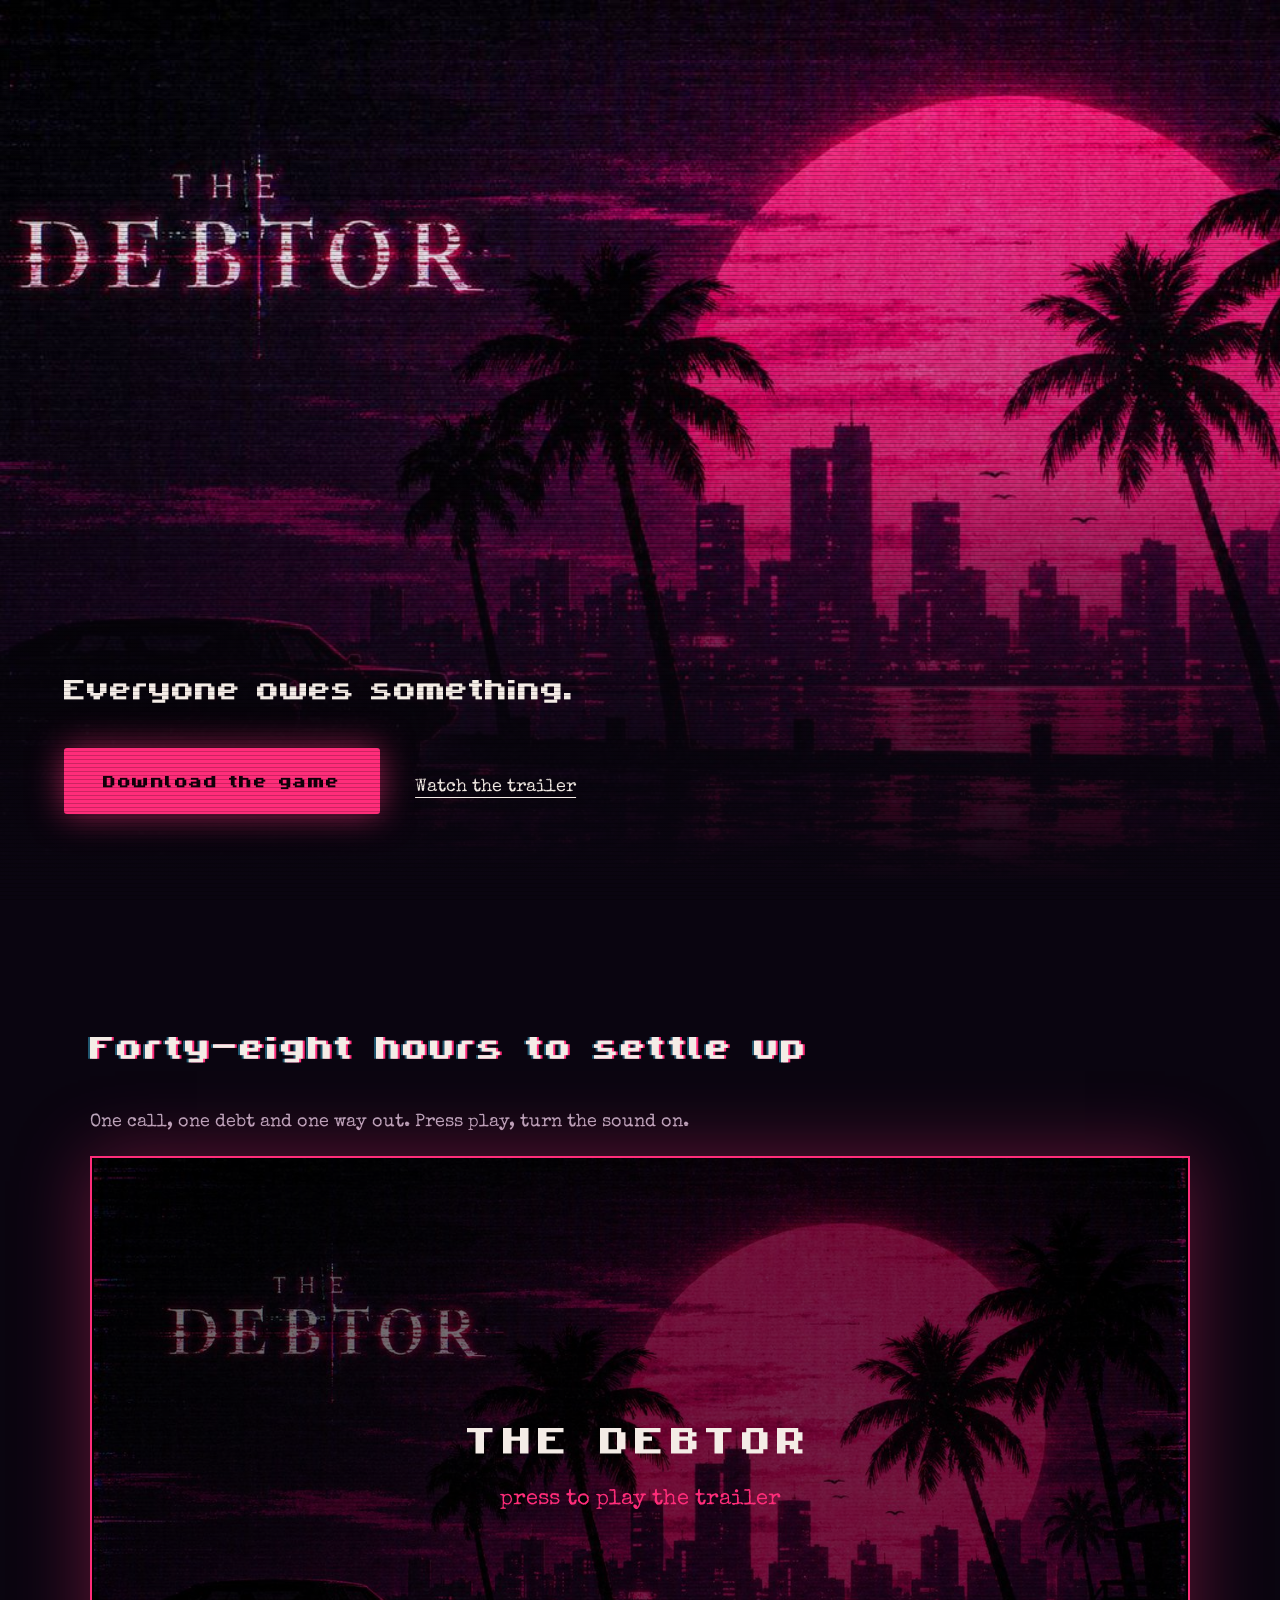
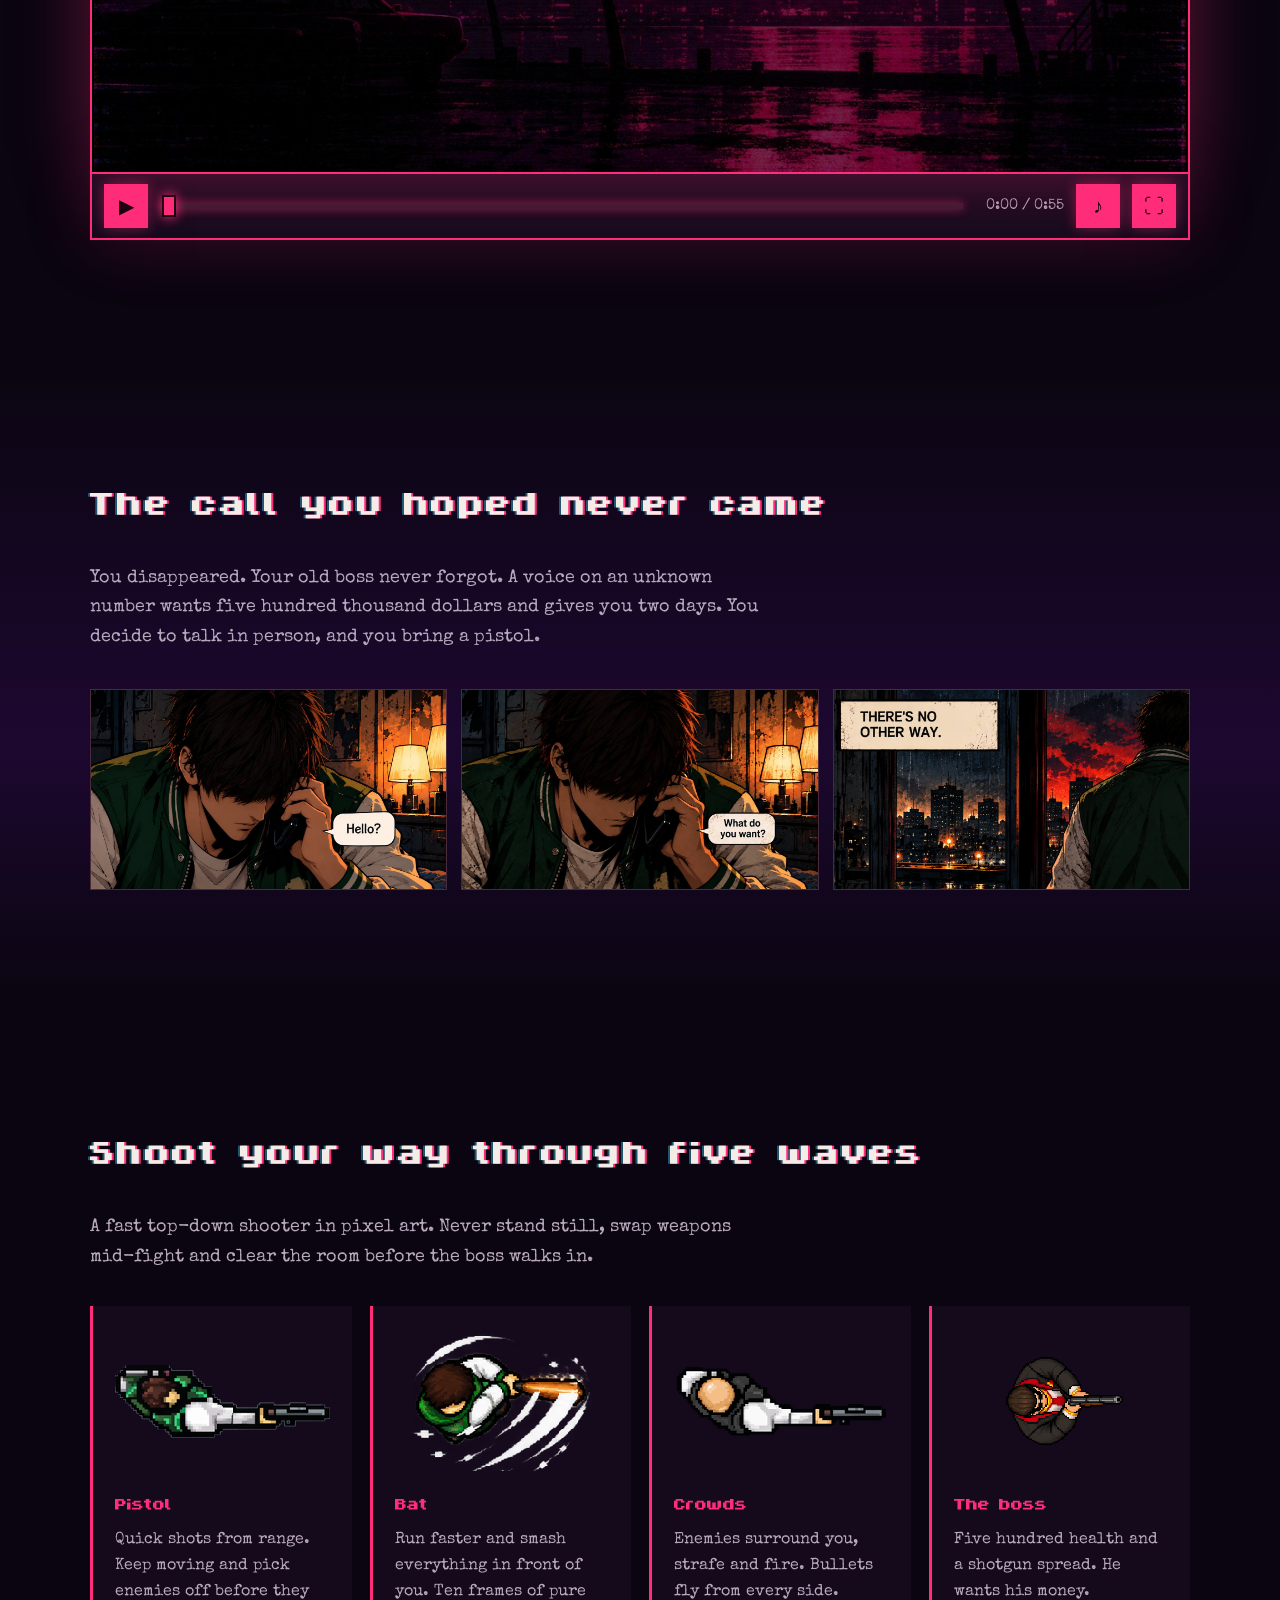
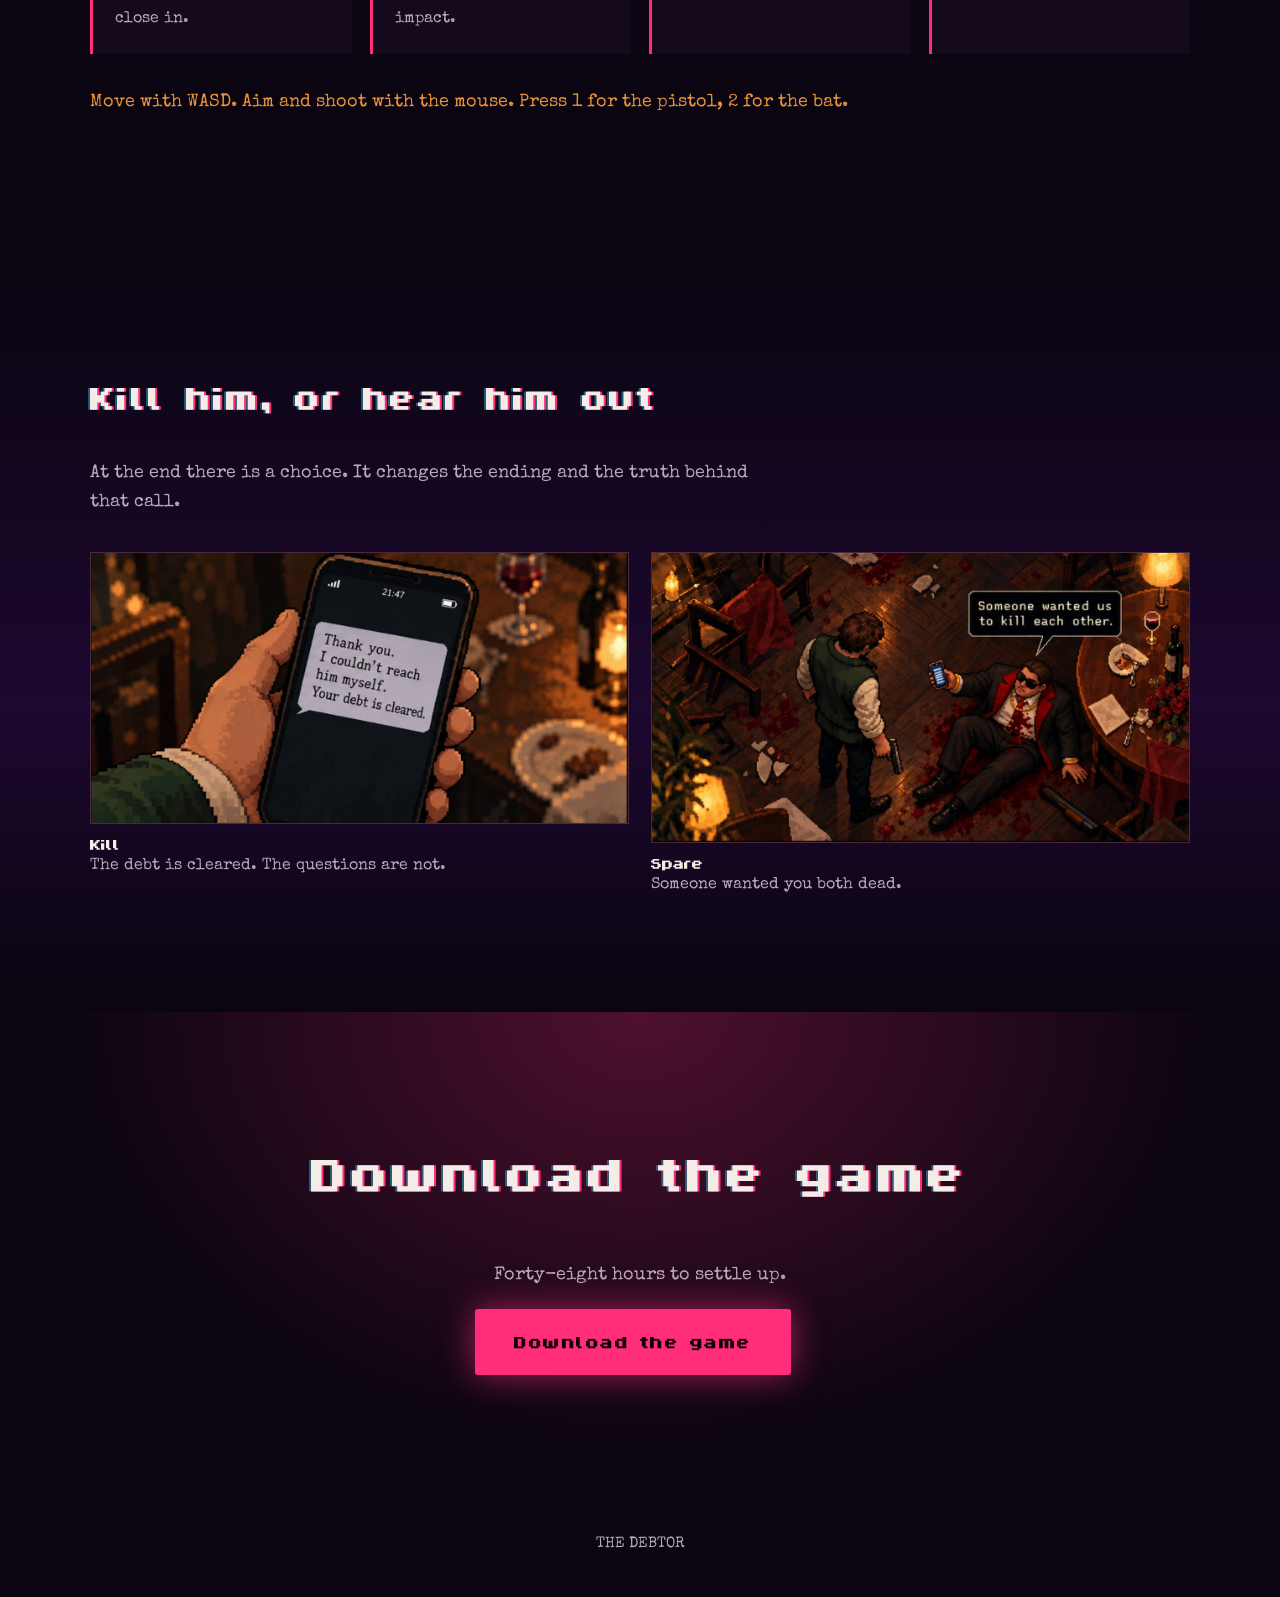
<file: index.html>
<!DOCTYPE html>
<html lang="en"><head><meta charset="utf-8">
<meta name="viewport" content="width=device-width, initial-scale=1, viewport-fit=cover">
<title>THE DEBTOR — Download the game</title>
<link rel="stylesheet" href="https://fonts.googleapis.com/css2?family=Special+Elite&display=swap">
<link rel="stylesheet" href="css/style.css"></head><body>
<header class="hero">
 <picture><source media="(max-width:700px)" srcset="assets/images/menu-mobile.jpg"><img src="assets/images/menu.jpg" alt="Key art: a huge pink sun over a dark palm-lined skyline, a lone car parked at the waterfront"></picture>
 <div class="hero-in">
  <h1 class="sr">The Debtor</h1>
  <p class="tag">Everyone owes something.</p>
  <a class="cta" href="#download">Download the game</a><a class="ghost" href="#trailer">Watch the trailer</a>
 </div>
</header>

<section id="trailer"><div class="w">
 <h2>Forty-eight hours to settle up</h2>
 <p>One call, one debt and one way out. Press play, turn the sound on.</p>
 <div class="player" id="pl">
 <div class="screen">
  <video id="v" playsinline preload="metadata" poster="assets/images/menu.jpg"><source src="assets/video/trailer.mp4" type="video/mp4"></video>
  <div id="o" role="button" tabindex="0" aria-label="Play trailer"><div><b>THE DEBTOR</b><span id="m">press to play the trailer</span></div></div>
 </div>
 <div class="ctl"><button id="pp" type="button" aria-label="Play">▶</button><input id="sk" type="range" min="0" max="55" step="0.1" value="0" aria-label="Seek"><span id="tm">0:00 / 0:55</span><button id="mt" type="button" aria-label="Mute">♪</button><button id="fs" type="button" aria-label="Fullscreen">⛶</button></div>
</div>
</div></section>

<section class="story"><div class="w">
 <h2>The call you hoped never came</h2>
 <p>You disappeared. Your old boss never forgot. A voice on an unknown number wants five hundred thousand dollars and gives you two days. You decide to talk in person, and you bring a pistol.</p>
 <div class="strip">
  <img src="assets/images/s3.jpg" alt="A phone lights up the table: Unknown Number, next to a glass of whiskey and an ashtray">
  <img src="assets/images/s5.jpg" alt="A red silhouette on the phone: your debt, five hundred thousand dollars">
  <img src="assets/images/s10.jpg" alt="A hand reaches into a drawer for a pistol">
 </div>
</div></section>

<section><div class="w">
 <h2>Shoot your way through five waves</h2>
 <p>A fast top-down shooter in pixel art. Never stand still, swap weapons mid-fight and clear the room before the boss walks in.</p>
 <div class="cards">
  <div class="card"><div class="im"><img src="assets/images/pl.png" alt="Hero with a pistol"></div><h3>Pistol</h3><p>Quick shots from range. Keep moving and pick enemies off before they close in.</p></div>
  <div class="card"><div class="im"><img id="bf" src="assets/images/b1.png" alt="Hero swinging a baseball bat"></div><h3>Bat</h3><p>Run faster and smash everything in front of you. Ten frames of pure impact.</p></div>
  <div class="card"><div class="im"><img src="assets/images/en.png" alt="Armed enemy"></div><h3>Crowds</h3><p>Enemies surround you, strafe and fire. Bullets fly from every side.</p></div>
  <div class="card"><div class="im"><img src="assets/images/bo.png" alt="The boss with a shotgun"></div><h3>The boss</h3><p>Five hundred health and a shotgun spread. He wants his money.</p></div>
 </div>
 <p class="keys">Move with WASD. Aim and shoot with the mouse. Press 1 for the pistol, 2 for the bat.</p>
</div></section>

<section class="story"><div class="w">
 <h2>Kill him, or hear him out</h2>
 <p>At the end there is a choice. It changes the ending and the truth behind that call.</p>
 <div class="pair">
  <figure><img src="assets/images/k3.jpg" alt="A text message: Thank you. Your debt is cleared."><figcaption>Kill<small>The debt is cleared. The questions are not.</small></figcaption></figure>
  <figure><img src="assets/images/p2.jpg" alt="The wounded boss: Someone wanted us to kill each other."><figcaption>Spare<small>Someone wanted you both dead.</small></figcaption></figure>
 </div>
</div></section>

<section class="buy" id="download"><div class="w">
 <h2>Download the game</h2>
 <p>Forty-eight hours to settle up.</p>
 <a class="cta" href="https://github.com/Tyholaz/The-Debtor/releases/download/DEMO/THE-DEBTOR-DEMO.rar" rel="noopener" download>Download the game</a>
</div></section>
<footer>THE DEBTOR</footer>

<script src="js/assets.js"></script>
<script src="js/page.js"></script>
<script src="js/player.js"></script>
</body></html>
</file>
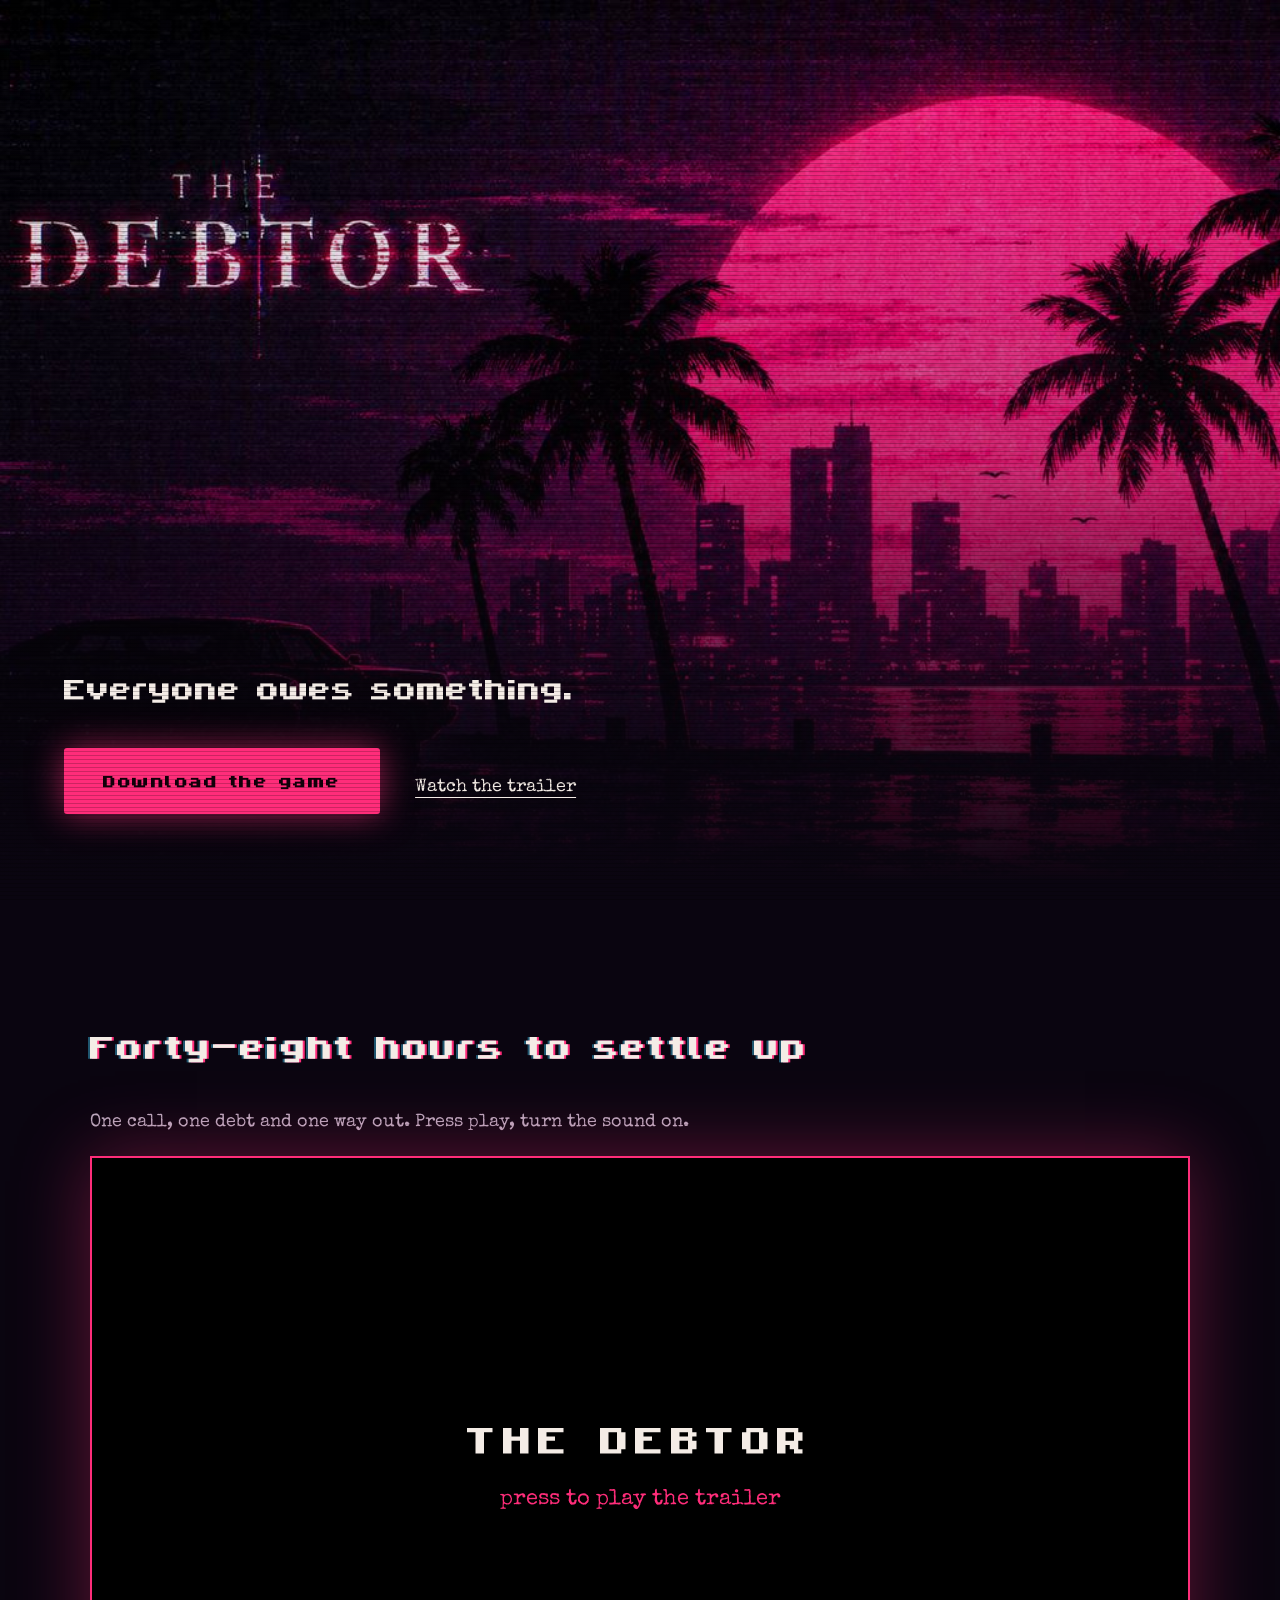
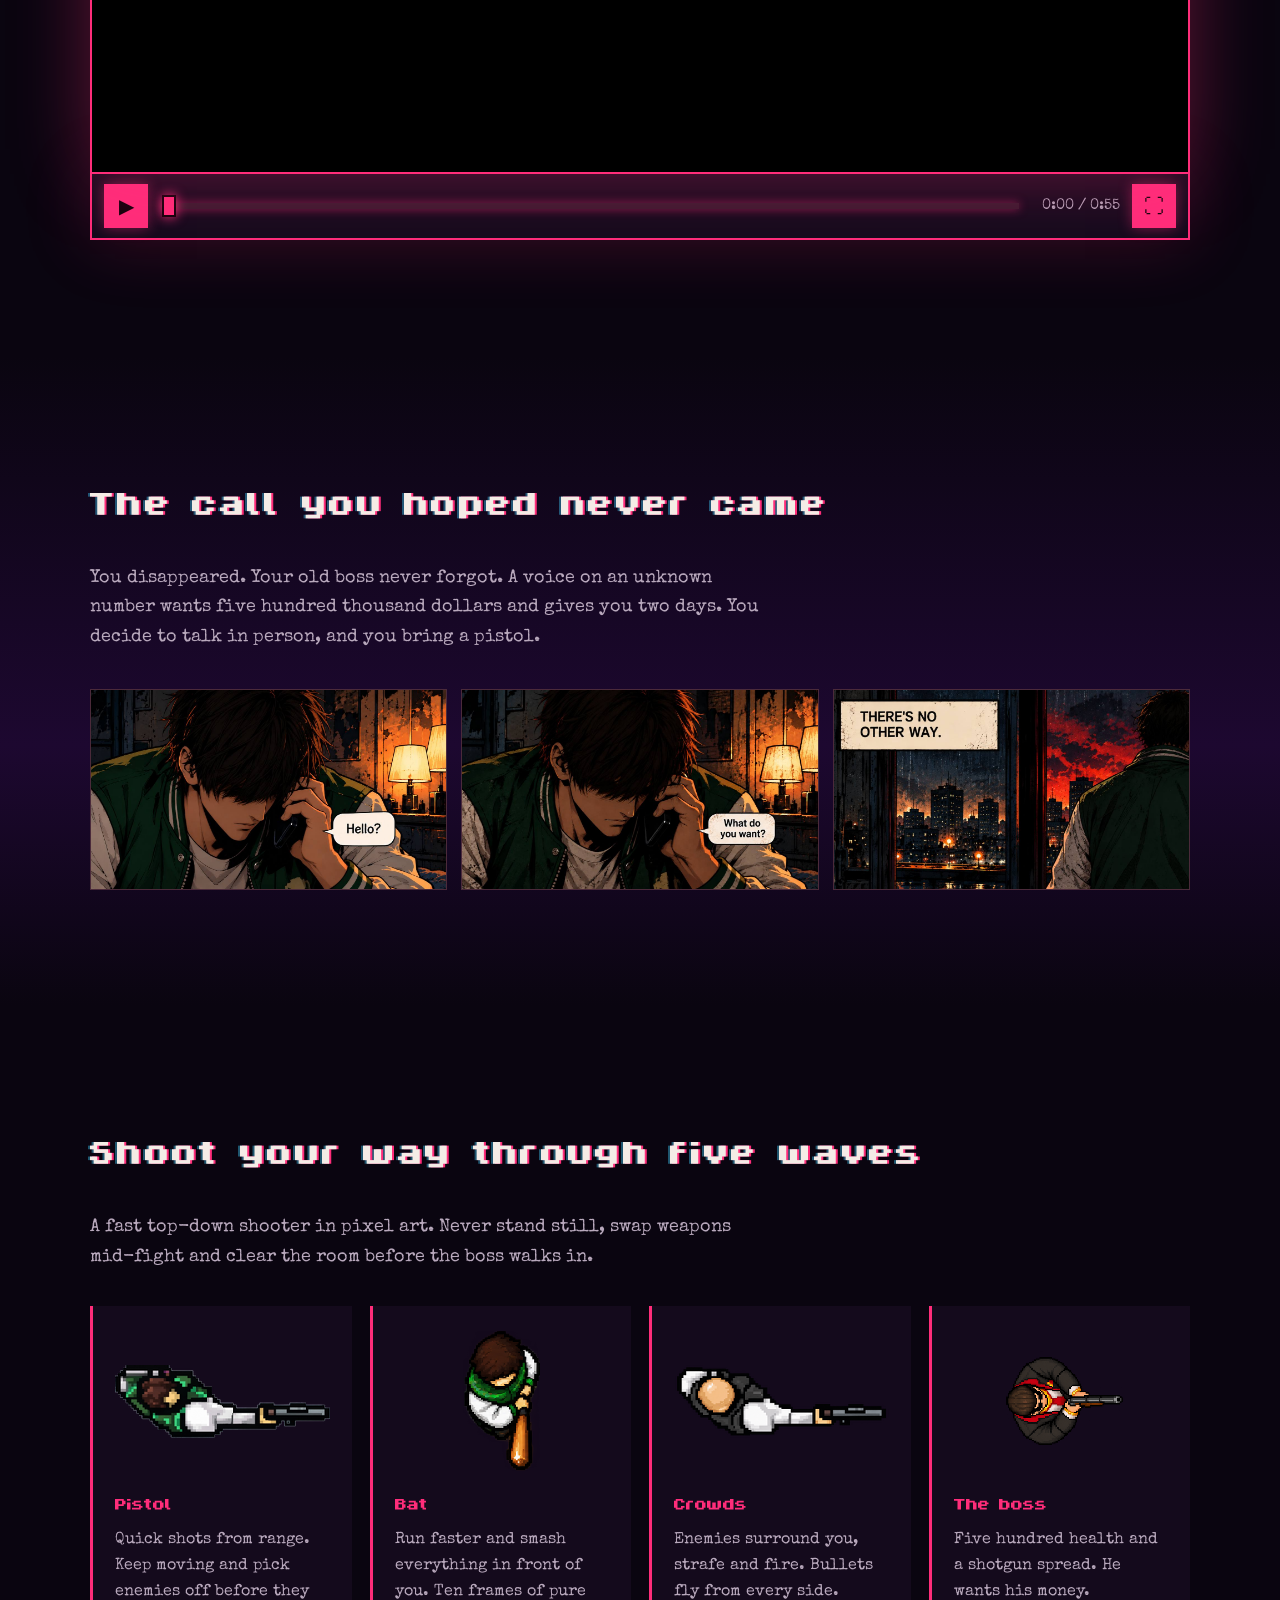
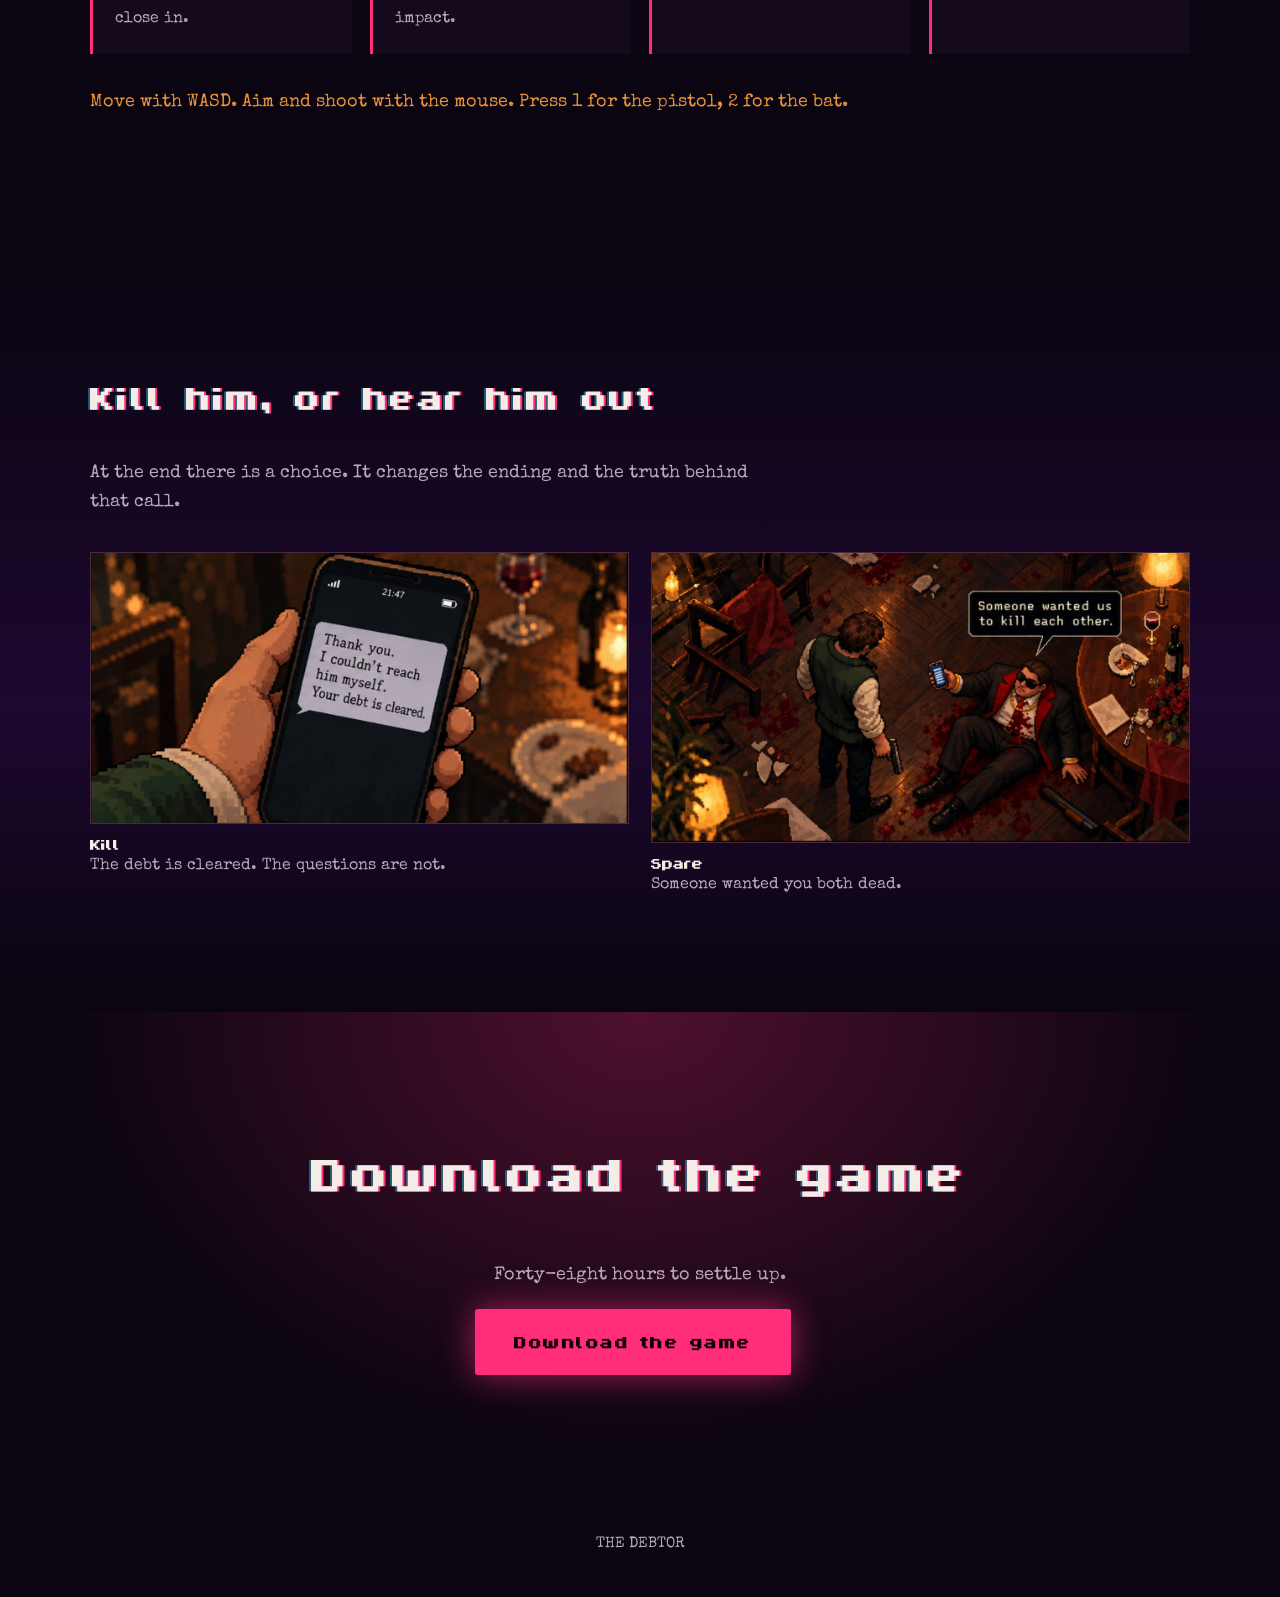
<file: trailer-dev.html>
<!DOCTYPE html>
<html lang="en"><head><meta charset="utf-8">
<meta name="viewport" content="width=device-width, initial-scale=1, viewport-fit=cover">
<title>THE DEBTOR — Download the game</title>
<link rel="stylesheet" href="https://fonts.googleapis.com/css2?family=Special+Elite&display=swap">
<link rel="stylesheet" href="css/style.css"></head><body>
<header class="hero">
 <picture><source media="(max-width:700px)" srcset="assets/images/menu-mobile.jpg"><img src="assets/images/menu.jpg" alt="Key art: a huge pink sun over a dark palm-lined skyline, a lone car parked at the waterfront"></picture>
 <div class="hero-in">
  <h1 class="sr">The Debtor</h1>
  <p class="tag">Everyone owes something.</p>
  <a class="cta" href="#download">Download the game</a><a class="ghost" href="#trailer">Watch the trailer</a>
 </div>
</header>

<section id="trailer"><div class="w">
 <h2>Forty-eight hours to settle up</h2>
 <p>One call, one debt and one way out. Press play, turn the sound on.</p>
 <div class="player" id="pl">
 <div class="screen">
  <canvas id="c" width="1280" height="720" aria-label="THE DEBTOR trailer"></canvas>
  <div id="o" role="button" tabindex="0"><div><b>THE DEBTOR</b><span id="m">loading…</span></div></div>
 </div>
 <div class="ctl"><button id="pp" type="button" aria-label="Play">▶</button><input id="sk" type="range" min="0" max="55" step="0.1" value="0" aria-label="Seek"><span id="tm">0:00 / 0:55</span><button id="fs" type="button" aria-label="Fullscreen">⛶</button></div>
 </div>
</div></section>

<section class="story"><div class="w">
 <h2>The call you hoped never came</h2>
 <p>You disappeared. Your old boss never forgot. A voice on an unknown number wants five hundred thousand dollars and gives you two days. You decide to talk in person, and you bring a pistol.</p>
 <div class="strip">
  <img src="assets/images/s3.jpg" alt="A phone lights up the table: Unknown Number, next to a glass of whiskey and an ashtray">
  <img src="assets/images/s5.jpg" alt="A red silhouette on the phone: your debt, five hundred thousand dollars">
  <img src="assets/images/s10.jpg" alt="A hand reaches into a drawer for a pistol">
 </div>
</div></section>

<section><div class="w">
 <h2>Shoot your way through five waves</h2>
 <p>A fast top-down shooter in pixel art. Never stand still, swap weapons mid-fight and clear the room before the boss walks in.</p>
 <div class="cards">
  <div class="card"><div class="im"><img src="assets/images/pl.png" alt="Hero with a pistol"></div><h3>Pistol</h3><p>Quick shots from range. Keep moving and pick enemies off before they close in.</p></div>
  <div class="card"><div class="im"><img id="bf" src="assets/images/b1.png" alt="Hero swinging a baseball bat"></div><h3>Bat</h3><p>Run faster and smash everything in front of you. Ten frames of pure impact.</p></div>
  <div class="card"><div class="im"><img src="assets/images/en.png" alt="Armed enemy"></div><h3>Crowds</h3><p>Enemies surround you, strafe and fire. Bullets fly from every side.</p></div>
  <div class="card"><div class="im"><img src="assets/images/bo.png" alt="The boss with a shotgun"></div><h3>The boss</h3><p>Five hundred health and a shotgun spread. He wants his money.</p></div>
 </div>
 <p class="keys">Move with WASD. Aim and shoot with the mouse. Press 1 for the pistol, 2 for the bat.</p>
</div></section>

<section class="story"><div class="w">
 <h2>Kill him, or hear him out</h2>
 <p>At the end there is a choice. It changes the ending and the truth behind that call.</p>
 <div class="pair">
  <figure><img src="assets/images/k3.jpg" alt="A text message: Thank you. Your debt is cleared."><figcaption>Kill<small>The debt is cleared. The questions are not.</small></figcaption></figure>
  <figure><img src="assets/images/p2.jpg" alt="The wounded boss: Someone wanted us to kill each other."><figcaption>Spare<small>Someone wanted you both dead.</small></figcaption></figure>
 </div>
</div></section>

<section class="buy" id="download"><div class="w">
 <h2>Download the game</h2>
 <p>Forty-eight hours to settle up.</p>
 <a class="cta" href="https://github.com/Tyholaz/The-Debtor/releases/download/DEMO/THE-DEBTOR-DEMO.rar" rel="noopener" download>Download the game</a>
</div></section>
<footer>THE DEBTOR</footer>

<script src="js/assets.js"></script>
<script src="js/trailer.js"></script>
<script src="js/page.js"></script>
</body></html>
</file>
<file: css/style.css>
@font-face{font-family:G;src:url("../fonts/G.ttf") format("truetype")}
:root{color-scheme:dark;--bg:#0a0510;--ink:#f4ece6;--mute:#b9a9bd;--pink:#ff2d7a;--plum:#1d0830;--amber:#e8913a;--paper:#e9dcc3;box-sizing:border-box;padding-top:env(safe-area-inset-top,0px);padding-bottom:env(safe-area-inset-bottom,0px)}
*,*::before,*::after{box-sizing:inherit}
html{scroll-behavior:smooth;scroll-padding-top:env(safe-area-inset-top,0px);background:var(--bg)}
body{margin:0;background:var(--bg);color:var(--ink);font:18px/1.65 "Special Elite","Courier New",monospace}
body::after{content:"";position:fixed;inset:0;pointer-events:none;z-index:50;background:repeating-linear-gradient(0deg,rgba(0,0,0,.2) 0 1px,transparent 1px 4px)}
img{display:block;max-width:100%}
.sr{position:absolute;width:1px;height:1px;overflow:hidden;clip:rect(0 0 0 0)}
h2{font:400 clamp(30px,5.2vw,58px)/1.1 G,Georgia,serif;letter-spacing:.04em;margin:0 0 .5em;text-shadow:2px 0 var(--pink),-2px 0 rgba(63,208,255,.4)}
h3{font:400 28px/1.2 G,Georgia,serif;margin:.4em 0 .2em;color:var(--pink)}
p{margin:0 0 1em;max-width:62ch;color:var(--mute)}
section{padding:clamp(56px,9vw,120px) clamp(20px,5vw,64px)}
.w{max-width:1100px;margin:0 auto}
.hero{position:relative;min-height:100svh;display:grid;align-items:end;overflow:hidden;padding:0}
.hero img{position:absolute;inset:0;width:100%;height:100%;object-fit:cover;object-position:28% 50%}
.hero::after{content:"";position:absolute;inset:0;background:linear-gradient(0deg,var(--bg) 2%,rgba(10,5,16,.2) 48%,transparent)}
.hero-in{position:relative;z-index:2;padding:0 clamp(20px,5vw,64px) clamp(36px,8vh,84px)}
.tag{font:400 clamp(26px,4.4vw,52px)/1.1 G,Georgia,serif;color:var(--ink);margin:0 0 .6em;animation:flick 1.6s steps(1) 1}
@keyframes flick{0%{opacity:0}8%{opacity:1}12%{opacity:.2}18%{opacity:1}22%{opacity:.4}28%,100%{opacity:1}}
.cta{display:inline-block;background:var(--pink);color:#12000a;font:400 clamp(20px,2.6vw,30px) G,Georgia,serif;letter-spacing:.05em;padding:.7em 1.3em;text-decoration:none;border-radius:3px;box-shadow:0 0 34px rgba(255,45,122,.6);margin:0 14px 14px 0}
.cta:hover{animation:jolt .3s linear 2}
@keyframes jolt{25%{transform:translate(-4px,2px) rotate(-.6deg)}75%{transform:translate(4px,-2px) rotate(.6deg)}}
.ghost{display:inline-block;color:var(--ink);padding:.9em 1.2em;text-decoration:underline;text-underline-offset:6px}
a:focus-visible,#o:focus-visible{outline:3px solid var(--amber);outline-offset:3px}
.screen{position:relative;aspect-ratio:16/9;background:#000;border:2px solid var(--pink);box-shadow:0 0 70px rgba(255,45,122,.35)}
.screen canvas{width:100%;height:100%;display:block}
#o{position:absolute;inset:0;display:grid;place-items:center;text-align:center;background:rgba(0,0,0,.55);cursor:pointer}
#o b{display:block;font:400 clamp(28px,6vw,68px) G,Georgia,serif;letter-spacing:.08em}
#o span{display:block;margin-top:.8em;color:var(--pink);font-size:clamp(14px,2.2vw,22px)}
.story{background:linear-gradient(180deg,var(--bg),var(--plum) 60%,var(--bg))}
.strip{display:grid;grid-template-columns:repeat(auto-fit,minmax(260px,1fr));gap:14px;margin-top:36px}
.strip img{width:100%;aspect-ratio:16/9;object-fit:cover;border:1px solid #4a2a3a}
.cards{display:grid;grid-template-columns:repeat(auto-fit,minmax(230px,1fr));gap:18px;margin:34px 0}
.card{background:#140a1c;border-left:3px solid var(--pink);padding:20px 22px 12px}
.card .im{height:150px;display:grid;place-items:center}
.card img{max-height:140px;image-rendering:pixelated}
.card p{font-size:16px;margin-bottom:.6em}
.keys{color:var(--amber);max-width:none}
.pair{display:grid;grid-template-columns:repeat(auto-fit,minmax(300px,1fr));gap:22px;margin-top:34px}
figure{margin:0}
figure img{width:100%;border:1px solid #4a2a3a}
figcaption{font:400 26px G,Georgia,serif;margin-top:10px;color:var(--ink)}
figcaption small{display:block;font:16px/1.5 "Special Elite","Courier New",monospace;color:var(--mute)}
.buy{text-align:center;background:radial-gradient(ellipse at 50% 0,rgba(255,45,122,.28),transparent 65%)}
.buy h2{font-size:clamp(34px,7vw,84px)}
.buy p{margin-inline:auto}
footer{padding:28px 20px 40px;text-align:center;color:var(--mute);font-size:15px}
@media (prefers-reduced-motion:reduce){.tag,.cta:hover{animation:none}html{scroll-behavior:auto}}

/* ---------- player ---------- */
.player{background:#000}
.ctl{display:flex;align-items:center;gap:12px;padding:10px 12px;background:#140a1c;border:2px solid var(--pink);border-top:0}
.ctl button{flex:none;width:44px;height:44px;border:0;background:var(--pink);color:#12000a;font:20px/1 G,Georgia,serif;cursor:pointer}
.ctl button:focus-visible,#sk:focus-visible{outline:3px solid var(--amber);outline-offset:2px}
.ctl span{flex:none;min-width:5.8em;text-align:right;color:var(--mute);font-size:15px}
#sk{flex:1;min-width:0;height:28px;accent-color:var(--pink);cursor:pointer}
.player:fullscreen{display:flex;flex-direction:column;justify-content:center}
.player:-webkit-full-screen{display:flex;flex-direction:column;justify-content:center}
.player:fullscreen .screen{width:min(100%,calc((100vh - 66px)*16/9));margin:0 auto}
.player:-webkit-full-screen .screen{width:min(100%,calc((100vh - 66px)*16/9));margin:0 auto}
button,#o,canvas{touch-action:manipulation}

/* ---------- mobile ---------- */
html,body{overflow-x:clip;max-width:100%}
html{-webkit-text-size-adjust:100%}
.strip{grid-template-columns:repeat(auto-fit,minmax(min(260px,100%),1fr))}
.cards{grid-template-columns:repeat(auto-fit,minmax(min(230px,100%),1fr))}
.pair{grid-template-columns:repeat(auto-fit,minmax(min(300px,100%),1fr))}
@media (pointer:coarse),(max-width:700px){
 body::after{display:none}
 .hero img{object-position:50% 50%}
 body{font-size:16px}
 section{padding:48px 16px}
 .hero-in{padding-bottom:max(32px,env(safe-area-inset-bottom))}
 .ctl{gap:8px;padding:8px}
 .ctl span{font-size:13px;min-width:5em}
 #o span{font-size:14px;padding:0 12px}
}

/* ---------- video + download ---------- */
.vid{display:block;width:100%;aspect-ratio:16/9;background:#000;border:2px solid var(--pink);box-shadow:0 0 70px rgba(255,45,122,.35)}
.buy-links{display:flex;flex-wrap:wrap;gap:16px;justify-content:center;align-items:center}
.dl{border:2px solid var(--pink);text-decoration:none;font:400 clamp(18px,2.2vw,26px) G,Georgia,serif;letter-spacing:.05em}
.dl:hover{background:rgba(255,45,122,.18)}

/* ---------- neon player (mp4) ---------- */
.screen video{width:100%;height:100%;display:block;object-fit:contain;background:#000}
.ctl{box-shadow:0 0 70px rgba(255,45,122,.2)}
.ctl button{box-shadow:0 0 14px rgba(255,45,122,.45)}
.ctl button:hover{filter:brightness(1.15)}
.ctl button.off{background:#3a1a2e;color:var(--pink);box-shadow:none}
#sk{-webkit-appearance:none;appearance:none;background:transparent;height:28px}
#sk::-webkit-slider-runnable-track{height:6px;background:linear-gradient(90deg,var(--pink) var(--p,0%),#3a1a2e var(--p,0%));box-shadow:0 0 10px rgba(255,45,122,.55)}
#sk::-webkit-slider-thumb{-webkit-appearance:none;width:14px;height:22px;margin-top:-8px;background:var(--pink);border:2px solid #12000a;border-radius:0;box-shadow:0 0 12px var(--pink)}
#sk::-moz-range-track{height:6px;background:#3a1a2e}
#sk::-moz-range-progress{height:6px;background:var(--pink);box-shadow:0 0 10px rgba(255,45,122,.55)}
#sk::-moz-range-thumb{width:10px;height:18px;border-radius:0;background:var(--pink);border:2px solid #12000a;box-shadow:0 0 12px var(--pink)}
</file>
